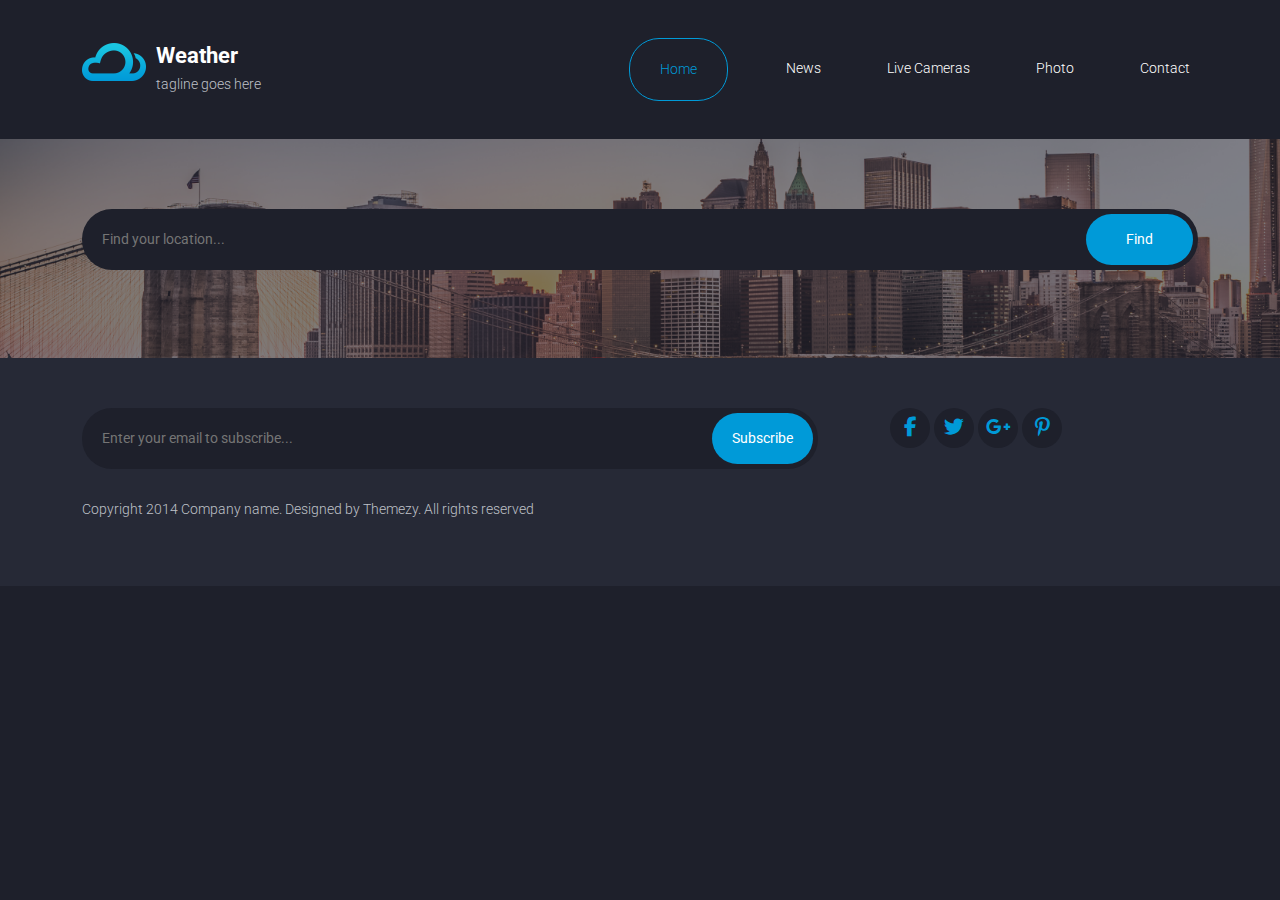
<file: index.html>
<!DOCTYPE html>
<html lang="en">
<head>
    <meta charset="UTF-8">
    <meta http-equiv="X-UA-Compatible" content="IE=edge">
    <meta name="viewport" content="width=device-width, initial-scale=1.0">
    <!-- ... bootstrap css ... -->
    <link rel="stylesheet" href="css/bootstrap.min.css">
    <!-- ... fontawsome css ... -->
    <link rel="stylesheet" href="css/all.min.css">
    <!-- ... style css ... -->
    <link rel="stylesheet" href="css/style.css">
    <!-- ... font ... -->
    <link rel="preconnect" href="https://fonts.googleapis.com">
    <link rel="preconnect" href="https://fonts.gstatic.com" crossorigin>
    <link href="https://fonts.googleapis.com/css2?family=Roboto:ital,wght@0,100;0,300;0,400;0,500;0,700;0,900;1,100;1,300;1,400;1,500;1,700;1,900&display=swap" rel="stylesheet">
    <title>weather</title>
</head>
<body >
    
        
		<div class="allSite overflow-hidden">
			<div class="header">
                <nav class="navbar navbar-expand-lg   p-2" id="navbar-example">
                    <div class="container">
                        <a class="navbar-brand d-flex  " href="/" >
                            <img src="img/logo@2x.png" alt="" class="logo-img" >
                            <div class="logo-type">
                                <h1 class="title fw-bold">Weather</h1>
                                <small class="title-descrip">tagline goes here</small>
                            </div>
                        </a>
                      <button class="navbar-toggler" type="button" data-bs-toggle="collapse" data-bs-target="#navbarSupportedContent" aria-controls="navbarSupportedContent" aria-expanded="false" aria-label="Toggle navigation">
                        <span class="navbar-toggler-icon"></span>
                      </button>
                      <div class="collapse navbar-collapse" id="navbarSupportedContent">
                        <ul class="navbar-nav ms-auto mb-2 mb-md-0">
                          <li class="nav-item text-center">
                            <a class="nav-link active " aria-current="page" href="./index.html">Home</a>
                          </li>
                          <li class="nav-item text-center">
                            <a class="nav-link" aria-current="page" href="./index.html">News</a>
                          </li>
                          <li class="nav-item text-center">
                            <a class="nav-link" aria-current="page" href="./index.html">Live Cameras</a>
                          </li>
                          <li class="nav-item text-center">
                            <a class="nav-link" aria-current="page" href="./index.html">Photo</a>
                          </li>
                          <li class="nav-item text-center">
                            <a class="nav-link  " aria-current="page" href="./contact.html">Contact</a>
                          </li>
                        </ul>
                        
                      </div>
                    </div>
                </nav>
			</div> 

			<div class="search-section" >
				<div class="container">
					<form class="find-location">
						<input type="text" placeholder="Find your location..." id="search">
						<input type="button" value="Find" id="submit">
					</form>

				</div>
			</div>
			<div class="forecast-table mt-5">
				<div class="container">
					<div class="forecast-container" id="forecast">
                        
                    </div>
				</div>
			</div>
	
			

			<footer class="footer">
				<div class="container">
					<div class="row">
						<div class="col-lg-8">
							<form action="#" class="subscribe-form">
								<input type="text" placeholder="Enter your email to subscribe...">
								<input type="submit" value="Subscribe">
							</form>
						</div>
						<div class="col-lg-4 ">
							<div class="social-links d-flex mb-3 ms-lg-5 ">
								<a href="#" class="me-1"><i class="fa-brands fa-facebook-f "></i></a>
								<a href="#" class="me-1"><i class="fa-brands fa-twitter"></i></a>
								<a href="#" class="me-1"><i class="fa-brands fa-google-plus-g"></i></a>
								<a href="#" class="me-1"><i class="fa-brands fa-pinterest-p"></i></a>
							</div>
						</div>
					</div>

					<p class="colophon">Copyright 2014 Company name. Designed by Themezy. All rights reserved</p>
				</div>
			</footer> 
		</div>

	




    
    <script src="js/bootstrap.bundle.min.js"></script>
    <script src="js/index.js"></script>  
</body>
</html>
</file>
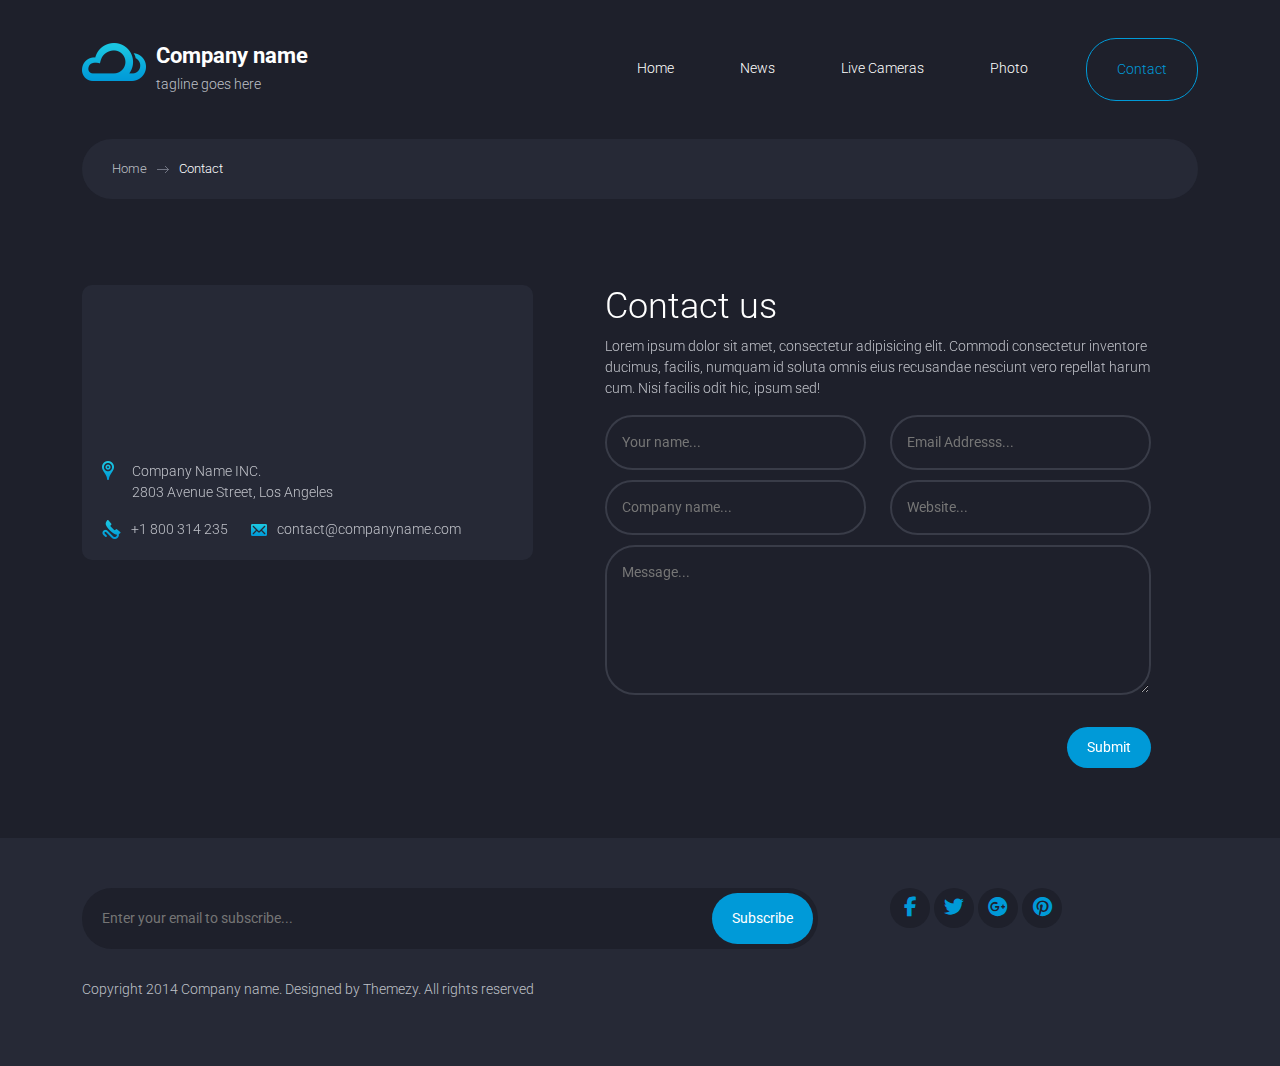
<file: contact.html>
<!DOCTYPE html>
<html lang="en">
<head>
    <meta charset="UTF-8">
    <meta http-equiv="X-UA-Compatible" content="IE=edge">
    <meta name="viewport" content="width=device-width, initial-scale=1.0">
    <!-- ... bootstrap css ... -->
    <link rel="stylesheet" href="css/bootstrap.min.css">
    <!-- ... fontawsome css ... -->
    <link rel="stylesheet" href="css/all.min.css">
    <!-- ... style css ... -->
    <link rel="stylesheet" href="css/style.css">
    <!-- ... font ... -->
    <link rel="preconnect" href="https://fonts.googleapis.com">
    <link rel="preconnect" href="https://fonts.gstatic.com" crossorigin>
    <link href="https://fonts.googleapis.com/css2?family=Roboto:ital,wght@0,100;0,300;0,400;0,500;0,700;0,900;1,100;1,300;1,400;1,500;1,700;1,900&display=swap" rel="stylesheet">
    <title>weather-contact</title>
</head>
<body >
		
    <div class="allSite">
        <div class="header">
            <nav class="navbar navbar-expand-lg   p-2" id="navbar-example">
                <div class="container">
                    <a class="navbar-brand d-flex  " href="/" >
                        <img src="img/logo@2x.png" alt="" class="logo-img" >
                        <div class="logo-type">
                            <h1 class="title fw-bold">Company name</h1>
                            <small class="title-descrip">tagline goes here</small>
                        </div>
                    </a>
                  <button class="navbar-toggler" type="button" data-bs-toggle="collapse" data-bs-target="#navbarSupportedContent" aria-controls="navbarSupportedContent" aria-expanded="false" aria-label="Toggle navigation">
                    <span class="navbar-toggler-icon"></span>
                  </button>
                  <div class="collapse navbar-collapse" id="navbarSupportedContent">
                    <ul class="navbar-nav ms-auto mb-2 mb-md-0">
                      <li class="nav-item text-center">
                        <a class="nav-link " aria-current="page" href="./index.html">Home</a>
                      </li>
                      <li class="nav-item text-center">
                        <a class="nav-link" aria-current="page" href="./index.html">News</a>
                      </li>
                      <li class="nav-item text-center">
                        <a class="nav-link" aria-current="page" href="./index.html">Live Cameras</a>
                      </li>
                      <li class="nav-item text-center">
                        <a class="nav-link" aria-current="page" href="./index.html">Photo</a>
                      </li>
                      <li class="nav-item text-center">
                        <a class="nav-link  active " aria-current="page" href="./index.html">Contact</a>
                      </li>
                    </ul>
                    
                  </div>
                </div>
            </nav>
        </div> 
       

        <main class="content">
            <div class="container">
                <div class="breadcrumb">
                    <a href="./index.html">Home</a>
                    <span>Contact</span>
                </div>
           

            <div class="contact-mainContant ">
                
                    <div class="row">
                        <div class="col-lg-5">
                            <div class="contact-details">
                                <iframe class="map" src="https://www.google.com/maps/embed?pb=!1m18!1m12!1m3!1d846569.3795064108!2d-118.41173249999999!3d34.02047900000001!2m3!1f0!2f0!3f0!3m2!1i1024!2i768!4f13.1!3m3!1m2!1s0x80c2c75ddc27da13%3A0xe22fdf6f254608f4!2z2YTZiNizINij2YbYrNmE2YjYs9iMINmD2KfZhNmK2YHZiNix2YbZitin2Iwg2KfZhNmI2YTYp9mK2KfYqiDYp9mE2YXYqtit2K_YqQ!5e0!3m2!1sar!2ssa!4v1719456377243!5m2!1sar!2ssa" width="600" height="450" style="border:0;" allowfullscreen="" loading="lazy" referrerpolicy="no-referrer-when-downgrade"></iframe>
                                <div class="contact-info">
                                    <address>
                                        <img src="img/icon-marker@2x.png" alt="" width="12" height="19">
                                        <p>Company Name INC. <br>
                                        2803 Avenue Street, Los Angeles</p>
                                    </address>
                                    
                                    <a href="#"><img src="img/icon-phone@2x.png" alt="" width="19" height="19">+1 800 314 235</a>
                                    <a href="#"><img src="img/icon-envelope@2x.png" alt="" width="16" height="12">contact@companyname.com</a>
                                </div>
                            </div>
                        </div>
                        <div class="col-lg-6 col-lg-offset-1 ms-lg-5 ">
                            <h2 class="contact-title mt-sm-4  mt-lg-0 ">Contact us</h2>
                            <p>Lorem ipsum dolor sit amet, consectetur adipisicing elit. Commodi consectetur inventore ducimus, facilis, numquam id soluta omnis eius recusandae nesciunt vero repellat harum cum. Nisi facilis odit hic, ipsum sed!</p>
                            <form action="#" class="contact-form">
                                <div class="row">
                                    <div class="col-lg-6"><input type="text" placeholder="Your name..." ></div>
                                    <div class="col-lg-6"><input type="text" placeholder="Email Addresss..." ></div>
                                </div>
                                <div class="row">
                                    <div class="col-lg-6"><input type="text" placeholder="Company name..."></div>
                                    <div class="col-lg-6"><input type="text" placeholder="Website..."></div>
                                </div>
                                <textarea name="" placeholder="Message..."></textarea>
                                <div class="text-right mt-3">
                                    <input type="submit" placeholder="Send message">
                                </div>
                            </form>
    
                        </div>
                    </div>
                </div>
            </div>
            
        </main> 

        <footer class="footer overflow-hidden">
            <div class="container">
                <div class="row">
                    <div class="col-lg-8">
                        <form action="#" class="subscribe-form">
                            <input type="text" placeholder="Enter your email to subscribe...">
                            <input type="submit" value="Subscribe">
                        </form>
                    </div>
                    <div class="col-lg-4 ">
                        <div class="social-links d-flex mb-3 ms-lg-5 ">
                            <a href="#" class="me-1"><i class="fa-brands fa-facebook-f "></i></a>
                            <a href="#" class="me-1"><i class="fa-brands fa-twitter"></i></a>
                            <a href="#" class="me-1"><i class="fa-brands fa-google-plus"></i></a>
                            <a href="#" class="me-1"><i class="fa-brands fa-pinterest"></i></a>
                        </div>
                    </div>
                </div>

                <p class="colophon">Copyright 2014 Company name. Designed by Themezy. All rights reserved</p>
            </div>
        </footer> 
    </div>

    


    <script src="js/bootstrap.bundle.min.js"></script>
    <script src="js/index.js"></script>  
</body>
</html>
</file>
<file: css/style.css>
body {
    color: #bfc1c8;
    font-family: "Roboto", sans-serif;
    font-size: 14px;
    font-weight: 300;
    line-height: 1.5;
    background: #1e202b;
}
a{
    text-decoration: none;
}

form input, form textarea, form select {
    outline: none;
    border: none;
    padding: 10px;
    border-radius: 30px;
}


/* //////////////////// navbar /////////////////////////// */
.header {
    padding: 30px 0;
}
.logo-img{
    width: 64px ;
    height: 38px;
    vertical-align: middle;
    margin-right: 10px;
}
.title {
    margin-bottom: 5px;
    font-size: 1.1em;
    color: white;
}
.title-descrip {
    font-size: 10px;
    font-size: 0.7142857143em;
    display: block;
    color: #bfc1c8;
}
.navbar-toggler{
    border-radius: 40px;
    border: 2px solid transparent;
    padding: 20px;
    transition: all 0.2s ease;
}
.navbar-toggler:hover , .navbar-toggler:focus{
    border-color: #009ad8;
   
}
.navbar-toggler:hover .navbar-toggler-icon , .navbar-toggler:focus .navbar-toggler-icon{
    background-image: url("data:image/svg+xml,%3csvg xmlns='http://www.w3.org/2000/svg' viewBox='0 0 30 30'%3e%3cpath stroke='rgba%280, 154, 216, 1%29' stroke-linecap='round' stroke-miterlimit='10' stroke-width='2' d='M4 7h22M4 15h22M4 23h22'/%3e%3c/svg%3e");
  
}
.navbar{
    --bs-navbar-toggler-icon-bg: url("data:image/svg+xml,%3csvg xmlns='http://www.w3.org/2000/svg' viewBox='0 0 30 30'%3e%3cpath stroke='rgba%28225, 225, 225, 1%29' stroke-linecap='round' stroke-miterlimit='10' stroke-width='2' d='M4 7h22M4 15h22M4 23h22'/%3e%3c/svg%3e");
}

.navbar-toggler-icon{
    transition: all 0.2s ease;
}

.nav-link{
    color: white;
    padding: 20px;
}
.navbar-nav .nav-link:hover{
    color: white;
}
.navbar-nav .nav-link.active{
    color: #009ad8;
}
/* //////////////////////////////// home //////////////////////////////// */
.search-section{
    background-image: url(../img/banner.png);
    background-size: cover;
    padding: 70px 0;
}

.find-location {
    position: relative;
    margin-bottom: 70px;
}

#search {
    width: 100%;
    padding: 20px 50px 20px 20px;
    background: #1e202b;
    color: white;
}
#submit , form input[type="button"]{
    position: absolute;
    top: 5px;
    right: 5px;
    bottom: 5px;
    padding: 0 40px;
    background: #009ad8;
    color: white;
}

.forecast-container {
    width: 100%;
    background: #323544;
    display: flex;
    flex-wrap: wrap;
    justify-content: space-between;
    width: 100%;
    overflow: hidden;
    border-radius: 10px;
    margin-top: -150px;
    margin-bottom: 50px;
}
.forecast-container .forecast:nth-child(even) {
    background-color: #262936;
}
.forecast-container .forecast {
    width: 33.33%;
}

.forecast-container .forecast .forecast-header {
    background: rgba(0, 0, 0, 0.1);
    padding: 10px;
    text-align: center;
    font-weight: 400;
}
.forecast-container .forecast.today .forecast-content {
    text-align: left;
    padding-top: 30px;
    padding-bottom: 30px;
}
.forecast-container .forecast.today .location {
    font-size: 1.28em;
    font-weight: 400;
}
.forecast-container .forecast .forecast-content .degree {
    font-size: 1.71em;
    color: white;
    font-weight: 700;
}

.forecast-container .forecast.today .degree .num {
    font-size: 5.6rem;
    margin-right: 30px;
}
.custom {
    color: #009ad8;
    margin: 20px 0;
}
.forecast-container .forecast.today span {
    margin-right: 20px;
}

.forecast-container .forecast.today span img {
    margin-right: 5px;
    vertical-align: middle;
    width: 10%;
}
.forecast-container .forecast .forecast-content {
    padding: 50px 20px 10px;
    text-align: center;
}

.forecast-container .forecast .forecast-content .forecast-icon {
    margin-bottom: 20px;
}
.forecast-container .forecast .forecast-content small {
    font-size: 1.14em;
}


/* ///////////////////////////// footer /////////////////////////// */
.footer {
    background: #262936;
    padding: 50px 0;
}
.footer .subscribe-form {
    position: relative;
    margin-bottom: 30px;
}
.footer .subscribe-form input[type="text"] {
    padding: 20px 100px 20px 20px;
    color: white;
    background: #1e202b;
    width: 100%;
}


.footer .social-links a {
    background: #1e202b;
    color: #009ad8;
    width: 40px;
    height: 40px;
    border-radius: 50%;
    text-align: center;
    line-height: 2;
    font-size: 1.42em;
    transition: all 0.2s ease;
}
.footer .social-links a:hover {
    background: #009ad8;
    color: white;
}
.footer .subscribe-form input[type="submit"] {
    position: absolute;
    right: 5px;
    top: 5px;
    bottom: 5px;
}
form input[type="submit"] {
    border: none;
    background: #009ad8;
    padding: 10px 20px;
    border-radius: 30px;
    color: white;
}
/* /////////////////////// contact style ///////////////////////////////// */
.breadcrumb {
    background: #262936;
    border-radius: 40px;
    padding: 20px 30px;
    font-size: 13px;
    font-size: 0.9285714286em;
}
.breadcrumb a {
    color: #bfc1c8;
}
.breadcrumb a:after {
    content: " ";
    width: 12px;
    height: 7px;
    display: inline-block;
    vertical-align: middle;
    background: url(/img/arrow-gray.png) no-repeat;
    margin: 0 10px;
}

.breadcrumb span {
    color: white;
}
.contact-mainContant {
    padding: 70px 0;
}
.contact-details {
    background: #262936;
    border-radius: 10px;
}
.contact-details .map {
   width: 100%;
   height: 80%;
}
.contact-details .contact-info {
    padding: 20px;
}
.contact-details address {
    padding-left: 30px;
    position: relative;
}
.contact-details address img {
    position: absolute;
    left: 0;
    top: 0;
}
.contact-details a {
    margin-right: 20px;
    color: #bfc1c8;
}
.contact-details a img {
    margin-right: 10px;
    vertical-align: middle;
}
.contact-title {
    font-size: 36px;
    font-size: 2.5714285714em;
    font-weight: 300;
    color: white;
}
.contact-form input:not([type="submit"]), .contact-form textarea {
    border: 2px solid #393c48;
    background: transparent;
    width: 100%;
    margin-bottom: 10px;
    color: white;
    padding: 15px;
    
}
.contact-form .text-right {
    text-align: right;
}
.contact-form input:not([type="submit"]):focus,.contact-form input:not([type="submit"]):hover, .contact-form textarea:hover, .contact-form textarea:focus {
    border-color: #009ad8;
}
.contact-form textarea {
    min-height: 150px;
}


/* ///////////////////////// media query ///////////////////// */
@media screen and (max-width: 991px) {
    .navbar-nav {
        margin-top: 10px;
        background: #262936;
        text-align: center;
        border-radius: 10px;
    }
    .nav-item{
        border-bottom: 1px solid rgba(255, 255, 255, 0.1);
    }
}
@media screen and (min-width: 992px) {
    .navbar-nav   {
        gap: 50px;
    }
    .navbar-nav .nav-item > .nav-link.active{
        border: 1px solid #009ad8;
        border-radius: 30px;
        padding-inline:30px;
    }
}
@media screen and (max-width: 990px) {
    .forecast-container .forecast.today , .forecast-container .forecast {
        display: block;
        width: 100%;
    }
}
</file>
